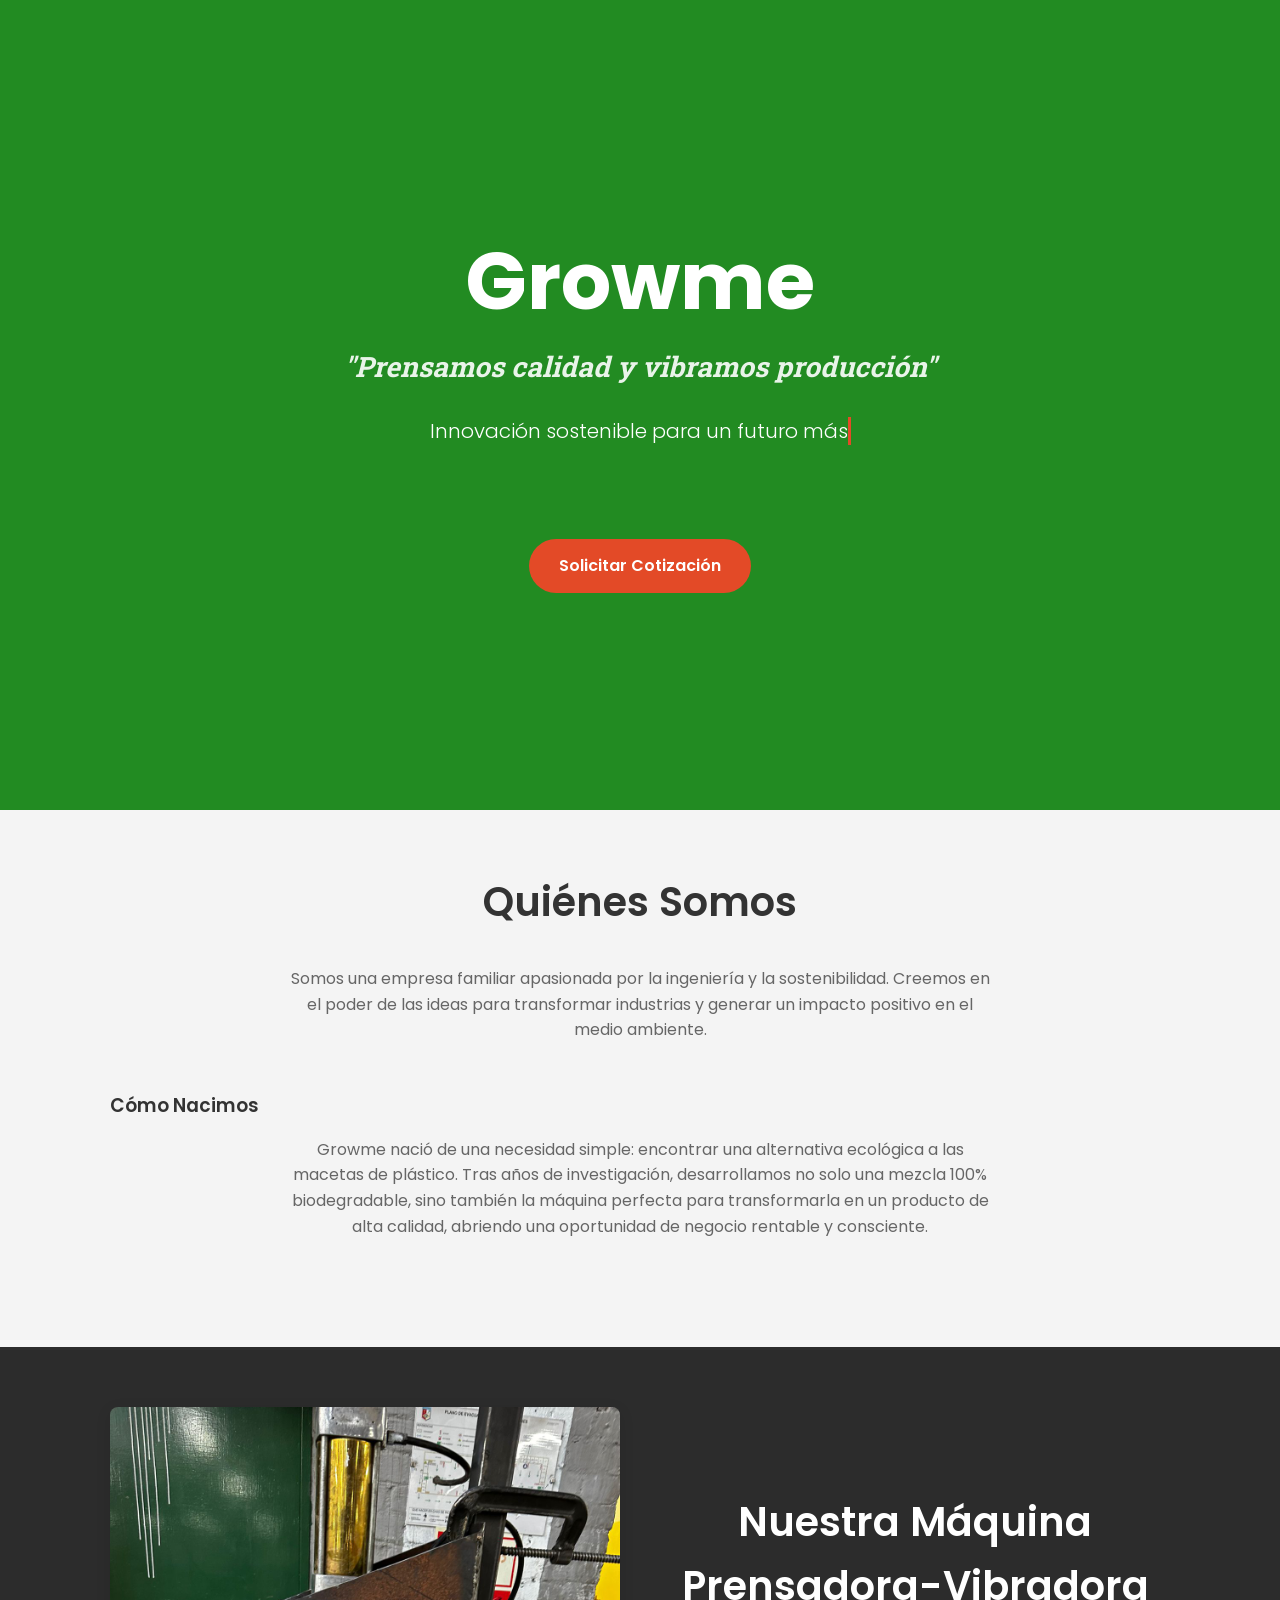
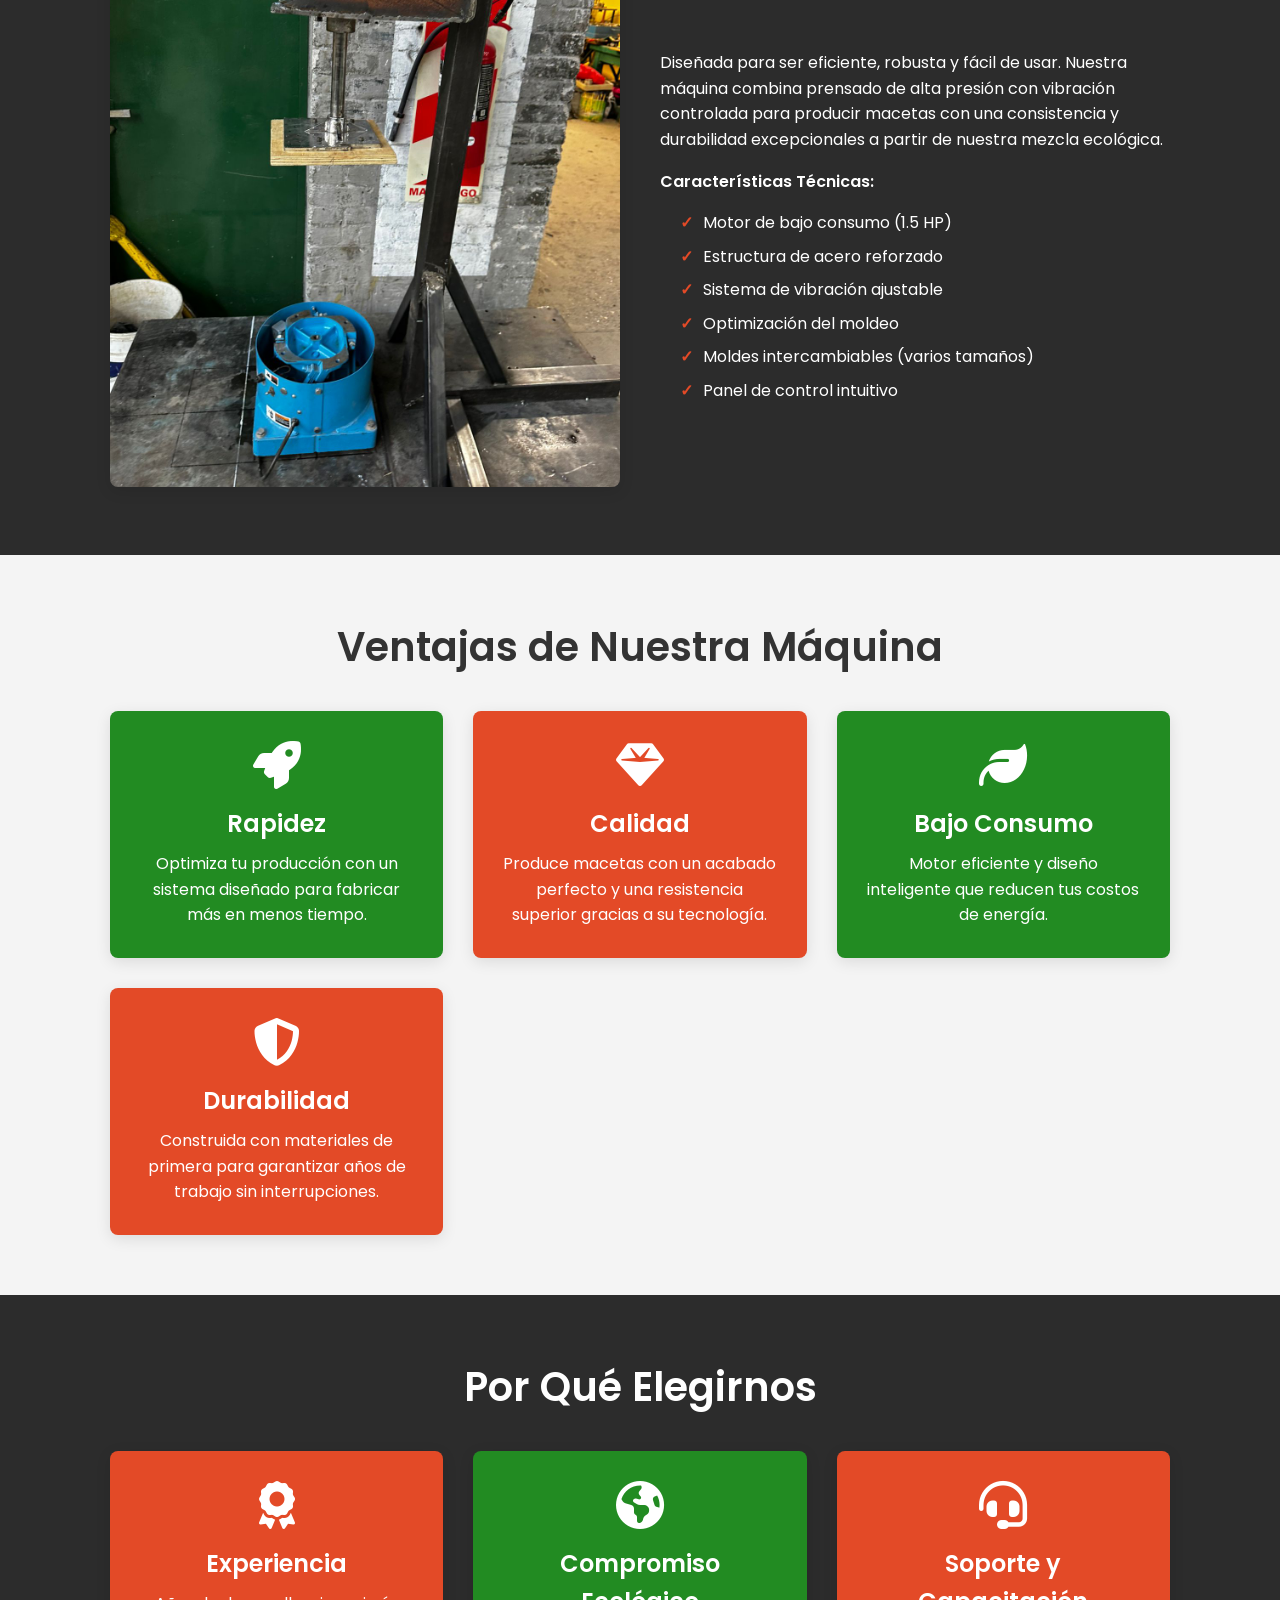
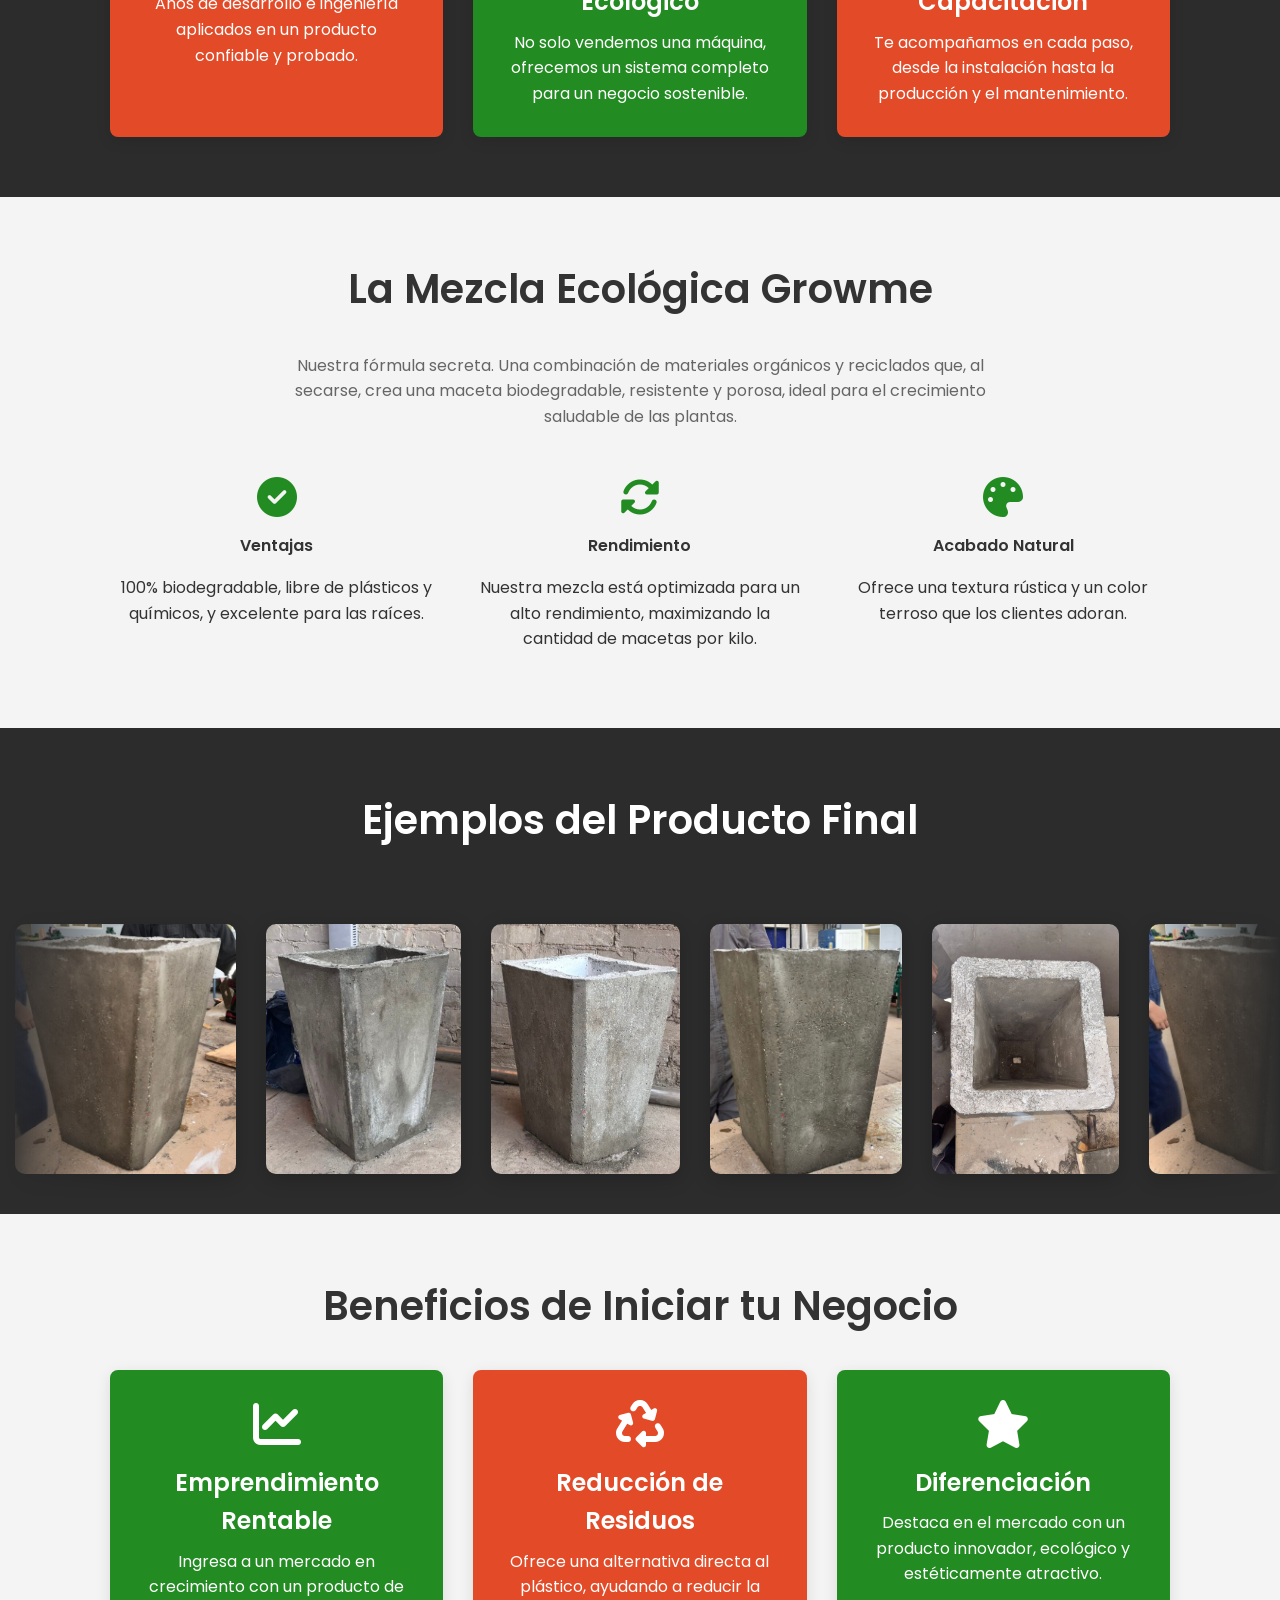
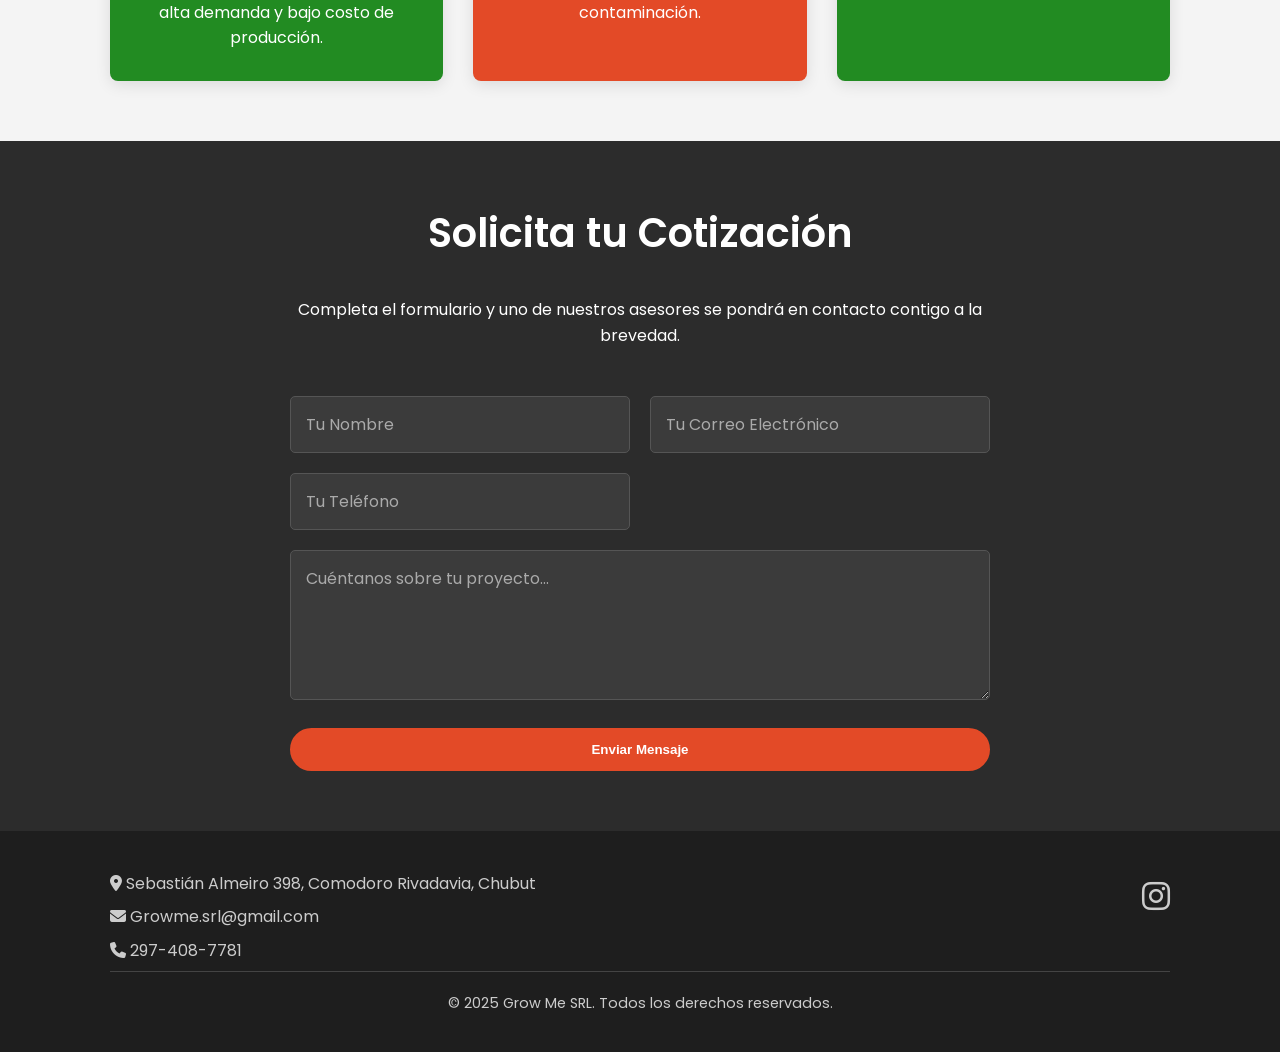
<file: index.html>
<!DOCTYPE html>
<html lang="es">
<head>
    <meta charset="UTF-8">
    <meta name="viewport" content="width=device-width, initial-scale=1.0">
    <title>Growme - Maquinaria y Mezcla Ecológica</title>
    
    <!-- Hoja de Estilos CSS (con versión para evitar caché) -->
    <link rel="stylesheet" href="style.css?v=1.5">
    
    <!-- Google Fonts: Tipografía Moderna (Poppins y Roboto Slab para el slogan) -->
    <link rel="preconnect" href="https://fonts.googleapis.com">
    <link rel="preconnect" href="https://fonts.gstatic.com" crossorigin>
    <link href="https://fonts.googleapis.com/css2?family=Poppins:wght@300;400;600;700&family=Roboto+Slab:ital,wght@0,700;1,700&display=swap" rel="stylesheet">
    
    <!-- Font Awesome: Iconos -->
    <link rel="stylesheet" href="https://cdnjs.cloudflare.com/ajax/libs/font-awesome/6.5.1/css/all.min.css">
</head>
<body>

    <!-- ============================================= -->
    <!-- 1. ENCABEZADO (CON SLOGAN Y TEXTO DINÁMICO) -->
    <!-- ============================================= -->
    <header class="hero">
        <div class="hero-content">
            <h1 class="hero-title">Growme</h1>
            <!-- Slogan con comillas -->
            <p class="hero-slogan">"Prensamos calidad y vibramos producción"</p>
            <!-- Subtítulo con contenedor para la animación -->
            <p class="hero-subtitle">
                <span class="typewriter"></span>
            </p>
            <a href="#contacto" class="btn btn-primary">Solicitar Cotización</a>
        </div>
    </header>

    <main>
        <!-- ... (El resto del código no cambia) ... -->
        <!-- ============================================= -->
        <!-- 2. QUIÉNES SOMOS -->
        <!-- ============================================= -->
        <section id="quienes-somos" class="section-light">
            <div class="container">
                <h2>Quiénes Somos</h2>
                <p class="section-description">Somos una empresa familiar apasionada por la ingeniería y la sostenibilidad. Creemos en el poder de las ideas para transformar industrias y generar un impacto positivo en el medio ambiente.</p>
                <h3>Cómo Nacimos</h3>
                <p class="section-description">Growme nació de una necesidad simple: encontrar una alternativa ecológica a las macetas de plástico. Tras años de investigación, desarrollamos no solo una mezcla 100% biodegradable, sino también la máquina perfecta para transformarla en un producto de alta calidad, abriendo una oportunidad de negocio rentable y consciente.</p>
            </div>
        </section>

        <!-- ============================================= -->
        <!-- 3. MÁQUINA PRENSADORA -->
        <!-- ============================================= -->
        <section id="maquina" class="section-dark">
            <div class="container grid-2">
                <div class="column">
                    <!-- EJEMPLO DE IMAGEN: Aquí va la foto de tu máquina -->
                    <img src="Maquina.jpeg" alt="Máquina Prensadora-Vibradora Growme" class="img-fluid">
                </div>
                <div class="column">
                    <h2>Nuestra Máquina Prensadora-Vibradora</h2>
                    <p>Diseñada para ser eficiente, robusta y fácil de usar. Nuestra máquina combina prensado de alta presión con vibración controlada para producir macetas con una consistencia y durabilidad excepcionales a partir de nuestra mezcla ecológica.</p>
                    <h4>Características Técnicas:</h4>
                    <ul>
                        <li>Motor de bajo consumo (1.5 HP)</li>
                        <li>Estructura de acero reforzado</li>
                        <li>Sistema de vibración ajustable</li>
                        <li>Optimización del moldeo </li>
                        <li>Moldes intercambiables (varios tamaños)</li>
                        <li>Panel de control intuitivo</li>
                    </ul>
                </div>
            </div>
        </section>

        <!-- ... (El resto del código no cambia) ... -->
        <section id="ventajas-maquina" class="section-light">
            <div class="container">
                <h2>Ventajas de Nuestra Máquina</h2>
                <div class="card-container">
                    <div class="card bg-green"><i class="fas fa-rocket card-icon"></i><h3>Rapidez</h3><p>Optimiza tu producción con un sistema diseñado para fabricar más en menos tiempo.</p></div>
                    <div class="card bg-orange"><i class="fas fa-gem card-icon"></i><h3>Calidad</h3><p>Produce macetas con un acabado perfecto y una resistencia superior gracias a su tecnología.</p></div>
                    <div class="card bg-green"><i class="fas fa-leaf card-icon"></i><h3>Bajo Consumo</h3><p>Motor eficiente y diseño inteligente que reducen tus costos de energía.</p></div>
                    <div class="card bg-orange"><i class="fas fa-shield-alt card-icon"></i><h3>Durabilidad</h3><p>Construida con materiales de primera para garantizar años de trabajo sin interrupciones.</p></div>
                </div>
            </div>
        </section>
        <section id="por-que-elegirnos" class="section-dark">
            <div class="container">
                <h2>Por Qué Elegirnos</h2>
                <div class="card-container">
                    <div class="card bg-orange"><i class="fas fa-award card-icon"></i><h3>Experiencia</h3><p>Años de desarrollo e ingeniería aplicados en un producto confiable y probado.</p></div>
                    <div class="card bg-green"><i class="fas fa-globe-americas card-icon"></i><h3>Compromiso Ecológico</h3><p>No solo vendemos una máquina, ofrecemos un sistema completo para un negocio sostenible.</p></div>
                    <div class="card bg-orange"><i class="fas fa-headset card-icon"></i><h3>Soporte y Capacitación</h3><p>Te acompañamos en cada paso, desde la instalación hasta la producción y el mantenimiento.</p></div>
                </div>
            </div>
        </section>
        <section id="mezcla" class="section-light">
            <div class="container">
                <h2>La Mezcla Ecológica Growme</h2>
                <p class="section-description">Nuestra fórmula secreta. Una combinación de materiales orgánicos y reciclados que, al secarse, crea una maceta biodegradable, resistente y porosa, ideal para el crecimiento saludable de las plantas.</p>
                <div class="grid-3">
                    <div class="feature"><i class="fas fa-check-circle feature-icon"></i><h4>Ventajas</h4><p>100% biodegradable, libre de plásticos y químicos, y excelente para las raíces.</p></div>
                    <div class="feature"><i class="fas fa-sync-alt feature-icon"></i><h4>Rendimiento</h4><p>Nuestra mezcla está optimizada para un alto rendimiento, maximizando la cantidad de macetas por kilo.</p></div>
                    <div class="feature"><i class="fas fa-palette feature-icon"></i><h4>Acabado Natural</h4><p>Ofrece una textura rústica y un color terroso que los clientes adoran.</p></div>
                </div>
            </div>
        </section>

        <!-- ============================================= -->
        <!-- 7. GALERÍA DE MACETAS (CARRUSEL INFINITO) -->
        <!-- ============================================= -->
        <section id="galeria" class="section-dark">
            <div class="container">
                <h2>Ejemplos del Producto Final</h2>
            </div>
            <div class="scrolling-gallery-container">
                <div class="scrolling-gallery">
                    <!-- EJEMPLO DE IMAGEN: Aquí van las fotos de tus macetas -->
                    <img src="maceta 1.jpeg"  alt="Ejemplo de maceta 1">
                    <img src="maceta 2.jpeg" alt="Ejemplo de maceta 2">
                    <img src="maceta 3.jpeg" alt="Ejemplo de maceta 3">
                    <img src="maceta 4.jpeg" alt="Ejemplo de maceta 4">
                    <img src="maceta 5.jpeg" alt="Ejemplo de maceta 5">
                    <!-- Set 2 duplicado para el ciclo infinito -->
                    <img src="maceta 1.jpeg"  alt="Ejemplo de maceta 1">
                    <img src="maceta 2.jpeg" alt="Ejemplo de maceta 2">
                    <img src="maceta 3.jpeg" alt="Ejemplo de maceta 3">
                    <img src="maceta 4.jpeg" alt="Ejemplo de maceta 4">
                    <img src="maceta 5.jpeg" alt="Ejemplo de maceta 5">
                    
                </div>
            </div>
        </section>

        <!-- ... (El resto del código no cambia) ... -->
        <section id="beneficios" class="section-light">
            <div class="container">
                <h2>Beneficios de Iniciar tu Negocio</h2>
                 <div class="card-container">
                    <div class="card bg-green"><i class="fas fa-chart-line card-icon"></i><h3>Emprendimiento Rentable</h3><p>Ingresa a un mercado en crecimiento con un producto de alta demanda y bajo costo de producción.</p></div>
                    <div class="card bg-orange"><i class="fas fa-recycle card-icon"></i><h3>Reducción de Residuos</h3><p>Ofrece una alternativa directa al plástico, ayudando a reducir la contaminación.</p></div>
                    <div class="card bg-green"><i class="fas fa-star card-icon"></i><h3>Diferenciación</h3><p>Destaca en el mercado con un producto innovador, ecológico y estéticamente atractivo.</p></div>
                </div>
            </div>
        </section>
                        <section id="contacto" class="section-dark">
            <div class="container">
                <h2>Solicita tu Cotización</h2>
                <p class="section-description">Completa el formulario y uno de nuestros asesores se pondrá en contacto contigo a la brevedad.</p>
                
                <form class="contact-form" action="https://formspree.io/f/xjkjvvaw" method="POST">
                    
                    <div class="form-group">
                        <input type="text" name="name" placeholder="Tu Nombre" required>
                        <input type="email" name="email" placeholder="Tu Correo Electrónico" required>
                    </div>
                    <div class="form-group">
                        <input type="tel" name="phone" placeholder="Tu Teléfono">
                    </div>
                    <textarea name="message" placeholder="Cuéntanos sobre tu proyecto..." required></textarea>
                    <button type="submit" class="btn btn-primary">Enviar Mensaje</button>
                </form>
            </div>
        </section>
    </main>


   <footer class="footer">
  <div class="container">
    <div class="footer-content">

      <div class="footer-contact">
        <!-- Dirección -->
        <p>
          <a href="https://www.google.com/maps?q=Sebastián+Almeiro+398,+Comodoro+Rivadavia,+Chubut" target="_blank">
            <i class="fas fa-map-marker-alt"></i> Sebastián Almeiro 398, Comodoro Rivadavia, Chubut
          </a>
        </p>

        <!-- Correo -->
        <p>
          <a href="mailto:Growme.srl@gmail.com">
            <i class="fas fa-envelope"></i> Growme.srl@gmail.com
          </a>
        </p>

        <!-- Teléfono -->
        <p>
          <a href="tel:+542974087781">
            <i class="fas fa-phone"></i> 297-408-7781
          </a>
        </p>
      </div> <!-- /footer-contact -->

      <div class="footer-social">
        <a href="https://www.instagram.com/growme.srl" target="_blank" aria-label="Instagram">
          <i class="fab fa-instagram"></i>
        </a>
      </div> <!-- /footer-social -->
            </div>
            <div class="footer-bottom"><p>&copy; 2025 Grow Me SRL. Todos los derechos reservados.</p></div>
        </div>
    </footer>

    <!-- Script para la animación de máquina de escribir -->
    <script>
        const text = "Innovación sostenible para un futuro más verde. Fabricamos las herramientas, vos creas el cambio.";
        let i = 0;
        const speed = 50; // Velocidad en milisegundos

        function typeWriter() {
            if (i < text.length) {
                const typewriterElement = document.querySelector(".typewriter");
                if (typewriterElement) {
                    typewriterElement.innerHTML += text.charAt(i);
                }
                i++;
                setTimeout(typeWriter, speed);
            } else {
                // Opcional: hacer que el cursor deje de parpadear al terminar
                const typewriterElement = document.querySelector(".typewriter");
                if (typewriterElement) {
                    typewriterElement.style.borderRight = 'none';
                }
            }
        }
        
        // Iniciar la animación cuando la página cargue
        window.addEventListener('load', typeWriter);
    </script> <!-- ¡ESTA ES LA ETIQUETA CORREGIDA! -->

</body>
</html>
</file>
<file: style.css>
/* ============================================= */
/* VARIABLES Y ESTILOS GENERALES */
/* ============================================= */
:root {
    --color-green: #228B22;      /* Forest Green */
    --color-orange: #E34A27;     /* Reddish Orange */
    --color-dark: #2c2c2c;       /* Fondo oscuro */
    --color-light: #f4f4f4;      /* Fondo claro */
    --color-text-light: #ffffff; /* Texto sobre fondos oscuros/de color */
    --color-text-dark: #333333;  /* Texto sobre fondos claros */
    --font-family: 'Poppins', sans-serif;
    --font-slogan: 'Roboto Slab', serif; /* Fuente para el slogan */
    --container-width: 1100px;
}

/* Reset básico */
* {
    margin: 0;
    padding: 0;
    box-sizing: border-box;
}

html {
    scroll-behavior: smooth;
}

body {
    font-family: var(--font-family);
    line-height: 1.6;
    color: var(--color-text-dark);
    background-color: var(--color-light);
}

.container {
    max-width: var(--container-width);
    margin: 0 auto;
    padding: 0 20px;
}

h1, h2, h3, h4 {
    font-weight: 600;
    margin-bottom: 1rem;
}

h2 {
    font-size: 2.5rem;
    text-align: center;
    margin-bottom: 2rem;
}

p {
    margin-bottom: 1rem;
}

ul {
    list-style: none;
    padding-left: 20px;
}

ul li {
    padding-left: 1.5em;
    text-indent: -1.5em;
    margin-bottom: 0.5rem;
}

ul li::before {
    content: '✓';
    color: var(--color-green);
    margin-right: 10px;
    font-weight: bold;
}

img.img-fluid {
    max-width: 100%;
    height: auto;
    border-radius: 8px;
    box-shadow: 0 4px 15px rgba(0,0,0,0.1);
}

.section-description {
    max-width: 700px;
    margin-left: auto;
    margin-right: auto;
    text-align: center;
    margin-bottom: 3rem;
    color: #666;
}

.section-light {
    padding: 60px 0;
    background-color: var(--color-light);
}

.section-dark {
    padding: 60px 0;
    background-color: var(--color-dark);
    color: var(--color-text-light);
}
.section-dark h2, .section-dark .section-description {
    color: var(--color-text-light);
}
.section-dark ul li::before {
    color: var(--color-orange);
}


/* ============================================= */
/* BOTONES */
/* ============================================= */
.btn {
    display: inline-block;
    padding: 12px 28px;
    border-radius: 50px;
    text-decoration: none;
    font-weight: 600;
    transition: all 0.3s ease;
    border: 2px solid transparent;
}

.btn-primary {
    background-color: var(--color-orange);
    color: var(--color-text-light);
}

.btn-primary:hover {
    background-color: var(--color-text-light);
    border-color: var(--color-text-light);
    color: var(--color-dark);
}


/* ============================================= */
/* ENCABEZADO (HERO) CON SLOGAN Y TEXTO DINÁMICO */
/* ============================================= */
.hero {
    display: flex;
    justify-content: center;
    align-items: center;
    text-align: center;
    height: 90vh;
    color: var(--color-text-light);
    background-color: var(--color-green);
    padding: 0 20px;
}

.hero-content {
    max-width: 800px;
}

.hero-title {
    font-size: 5rem;
    font-weight: 700;
    margin-bottom: 0;
    animation: fadeInDown 1s ease-in-out;
}

.hero-slogan {
    font-family: var(--font-slogan);
    font-size: 1.75rem;
    font-weight: 700;
    font-style: italic; /* Letra cursiva para el slogan */
    color: rgba(255, 255, 255, 0.9);
    margin-bottom: 1.5rem;
    animation: fadeInUp 1s ease-in-out;
}

.hero-subtitle {
    font-size: 1.25rem;
    font-weight: 300;
    margin-bottom: 2.5rem;
    line-height: 1.7;
    min-height: 85px; /* Espacio reservado para el texto mientras se escribe */
}

/* Efecto máquina de escribir (typewriter) */
.typewriter {
    border-right: .15em solid var(--color-orange); /* El cursor */
    white-space: pre-wrap;
    animation: blink-caret .75s step-end infinite;
}

/* Animación del cursor que parpadea */
@keyframes blink-caret {
    from, to { border-color: transparent }
    50% { border-color: var(--color-orange); }
}

/* Animaciones de entrada para el título y slogan */
@keyframes fadeInDown {
    from { opacity: 0; transform: translateY(-30px); }
    to { opacity: 1; transform: translateY(0); }
}
@keyframes fadeInUp {
    from { opacity: 0; transform: translateY(30px); }
    to { opacity: 1; transform: translateY(0); }
}


/* ============================================= */
/* ESTRUCTURA DE COLUMNAS */
/* ============================================= */
.grid-2 { display: grid; grid-template-columns: 1fr 1fr; gap: 40px; align-items: center; }
.grid-3 { display: grid; grid-template-columns: repeat(3, 1fr); gap: 30px; }


/* ============================================= */
/* TARJETAS (CARDS) */
/* ============================================= */
.card-container { display: grid; grid-template-columns: repeat(auto-fit, minmax(250px, 1fr)); gap: 30px; }
.card { color: var(--color-text-light); padding: 30px; border-radius: 8px; text-align: center; box-shadow: 0 4px 15px rgba(0,0,0,0.1); transition: transform 0.3s ease, box-shadow 0.3s ease; }
.card:hover { transform: translateY(-10px); box-shadow: 0 10px 25px rgba(0,0,0,0.2); }
.card.bg-green { background-color: var(--color-green); }
.card.bg-orange { background-color: var(--color-orange); }
.card-icon { font-size: 3rem; margin-bottom: 1rem; }
.card h3 { font-size: 1.5rem; margin-bottom: 0.5rem; }
.card p { font-size: 1rem; margin-bottom: 0; }


/* ============================================= */
/* SECCIONES ESPECÍFICAS */
/* ============================================= */
.feature { text-align: center; }
.feature-icon { font-size: 2.5rem; color: var(--color-green); margin-bottom: 1rem; }

/* GALERÍA CON SCROLL HORIZONTAL */
#galeria {
    padding-bottom: 0;
}
.scrolling-gallery-container {
    width: 100%;
    overflow: hidden;
    padding: 40px 0;
    mask-image: linear-gradient(to right, transparent, black 10%, black 90%, transparent);
    -webkit-mask-image: linear-gradient(to right, transparent, black 10%, black 90%, transparent);
}
.scrolling-gallery {
    display: flex;
    width: fit-content;
    animation: scroll-right 15s linear infinite;
}
.scrolling-gallery img {
    height: 250px;
    width: auto;
    margin: 0 15px;
    border-radius: 10px;
    box-shadow: 0 5px 20px rgba(0,0,0,0.2);
}
@keyframes scroll-right {
    from { transform: translateX(0); }
    to { transform: translateX(-50%); }
}

/* Formulario de Contacto */
.contact-form { max-width: 700px; margin: 0 auto; }
.form-group { display: grid; grid-template-columns: 1fr 1fr; gap: 20px; margin-bottom: 20px; }
.contact-form input, .contact-form textarea { width: 100%; padding: 15px; border-radius: 5px; border: 1px solid #555; background-color: #3b3b3b; color: var(--color-text-light); font-family: var(--font-family); font-size: 1rem; }
.contact-form input::placeholder, .contact-form textarea::placeholder { color: #aaa; }
.contact-form textarea { height: 150px; resize: vertical; margin-bottom: 20px; }
.contact-form button { width: 100%; border-color: var(--color-orange); }


/* ============================================= */
/* FOOTER */
/* ============================================= */
.footer { background-color: #1e1e1e; color: #ccc; padding: 40px 0 20px; }
.footer-content {
  display: flex;
  flex-direction: column;
  align-items: center;
  text-align: center;
  gap: 15px;
}

/* Para pantallas grandes */
@media (min-width: 768px) {
  .footer-content {
    flex-direction: row;
    justify-content: space-between;
    align-items: flex-start;
    text-align: left;
  }
}
.footer-contact p { margin-bottom: 0.5rem; display: flex; align-items: center; gap: 10px; }
.footer-contact a, .footer a { color: #ccc; text-decoration: none; transition: color 0.3s ease; }
.footer-contact a:hover, .footer a:hover { color: var(--color-orange); }
.footer-social a { font-size: 2rem; margin-left: 15px; }
.footer-bottom { text-align: center; border-top: 1px solid #444; padding-top: 20px; font-size: 0.9rem; }


/* ============================================= */
/* RESPONSIVE DESIGN (Media Queries) */
/* ============================================= */
@media (max-width: 768px) {
    h2 { font-size: 2rem; }
    .hero-title { font-size: 3rem; }
    .hero-slogan { font-size: 1.25rem; }
    .hero-subtitle { font-size: 1.1rem; min-height: 120px; }

    .grid-2, .grid-3 { grid-template-columns: 1fr; text-align: center; }
    .grid-2 .column:first-child { order: 2; }
    .grid-2 .column:last-child { order: 1; }
    .form-group { grid-template-columns: 1fr; gap: 20px; margin-bottom: 0; }
    .form-group input { margin-bottom: 20px; }
    .footer-content { flex-direction: column; text-align: center; }
    .footer-social { margin-top: 20px; }
    .footer-social a { margin: 0 10px; }
}
</file>
